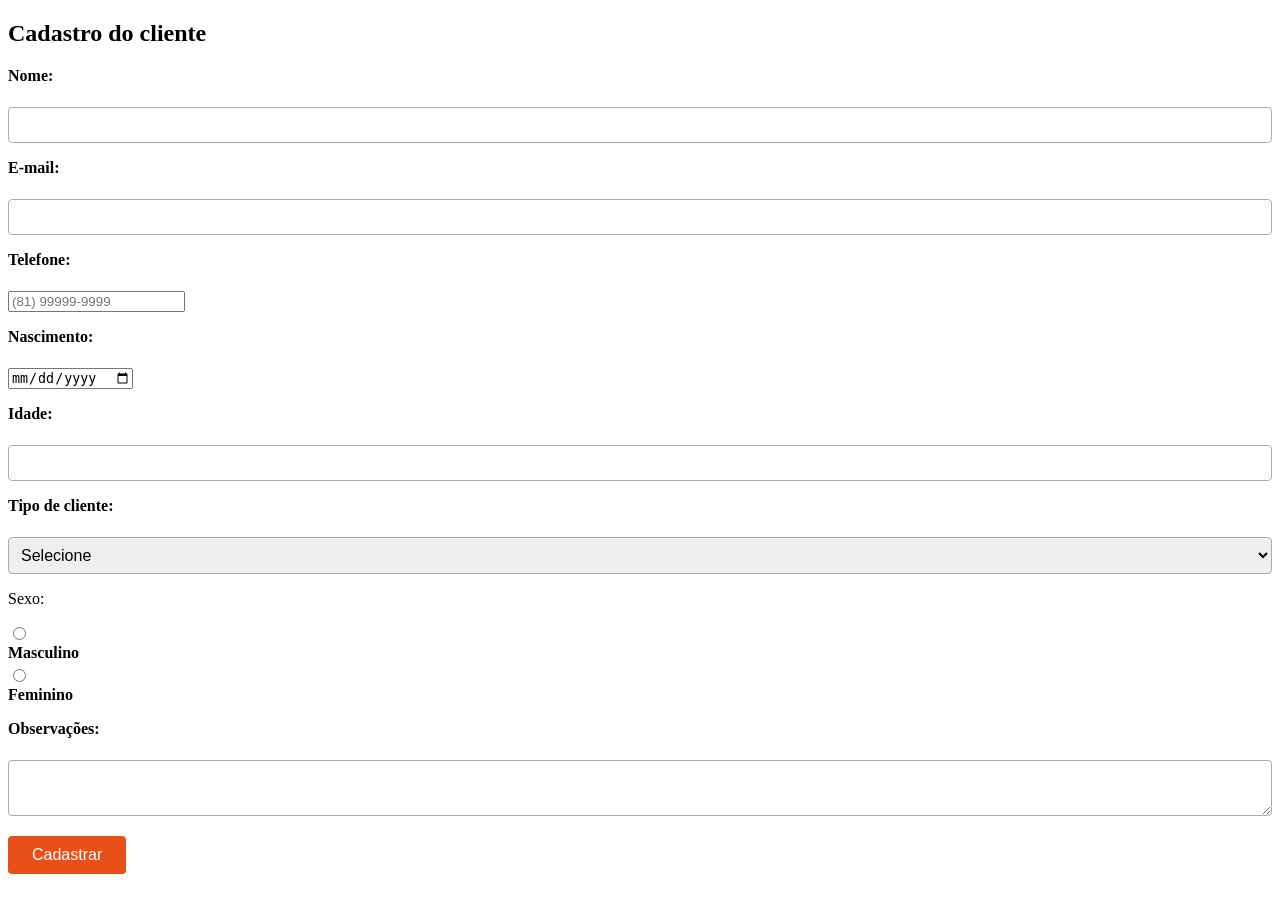
<file: projeto-nibus-Seguro/cadastro.html>
<!DOCTYPE html>
<html lang="pt-BR">
<head>
    <meta charset="UTF-8">
    <meta name="viewport" content="width=device-width, initial-scale=1.0">
    <title>Cadastro do cliente</title>
    <link rel="stylesheet" href="css/cadastro.css">
</head>

<body>
    <h2>Cadastro do cliente</h2>

    <form action="#" method="post">

        <p>
            <label for="nome">Nome:</label><br>
            <input type="text" id="nome" name="nome"
            required minlength="3">
        </p>

        <p>
            <label for="email">E-mail:</label><br>
            <input type="email" id="email" name="email"
            required>
        </p>

        <p>
            <label for="tel">Telefone:</label><br>
            <input type="tel" id="tel" name="tel"
            placeholder="(81) 99999-9999">
        </p>

        <p>
            <label for="nasc">Nascimento:</label><br>
            <input type="date" id="nasc" name="nasc">
        </p>

        <p>
            <label for="idade">Idade:</label><br>
            <input type="number" id="idade" name="idade"
            min="1" max="120">
        </p>

        <p>
            <label for="tipo">Tipo de cliente:</label><br>
            <select id="tipo" name="tipo">
                <option value="">Selecione</option>
                <option value="aluno">Aluno</option>
                <option value="professor">Professor</option>
                <option value="funcionario">Funcionário</option>
            </select>
        </p>

        <p>Sexo:</p>
        <input type="radio" id="masculino" name="sexo" value="masculino">
        <label for="masculino">Masculino</label>

        <input type="radio" id="feminino" name="sexo" value="feminino">
        <label for="feminino">Feminino</label>

        <p>
            <label for="observacoes">Observações:</label><br>
            <textarea id="observacoes" name="observacoes"></textarea>
        </p>

        <button type="submit">Cadastrar</button>

    </form>
</body>
</html>
</file>
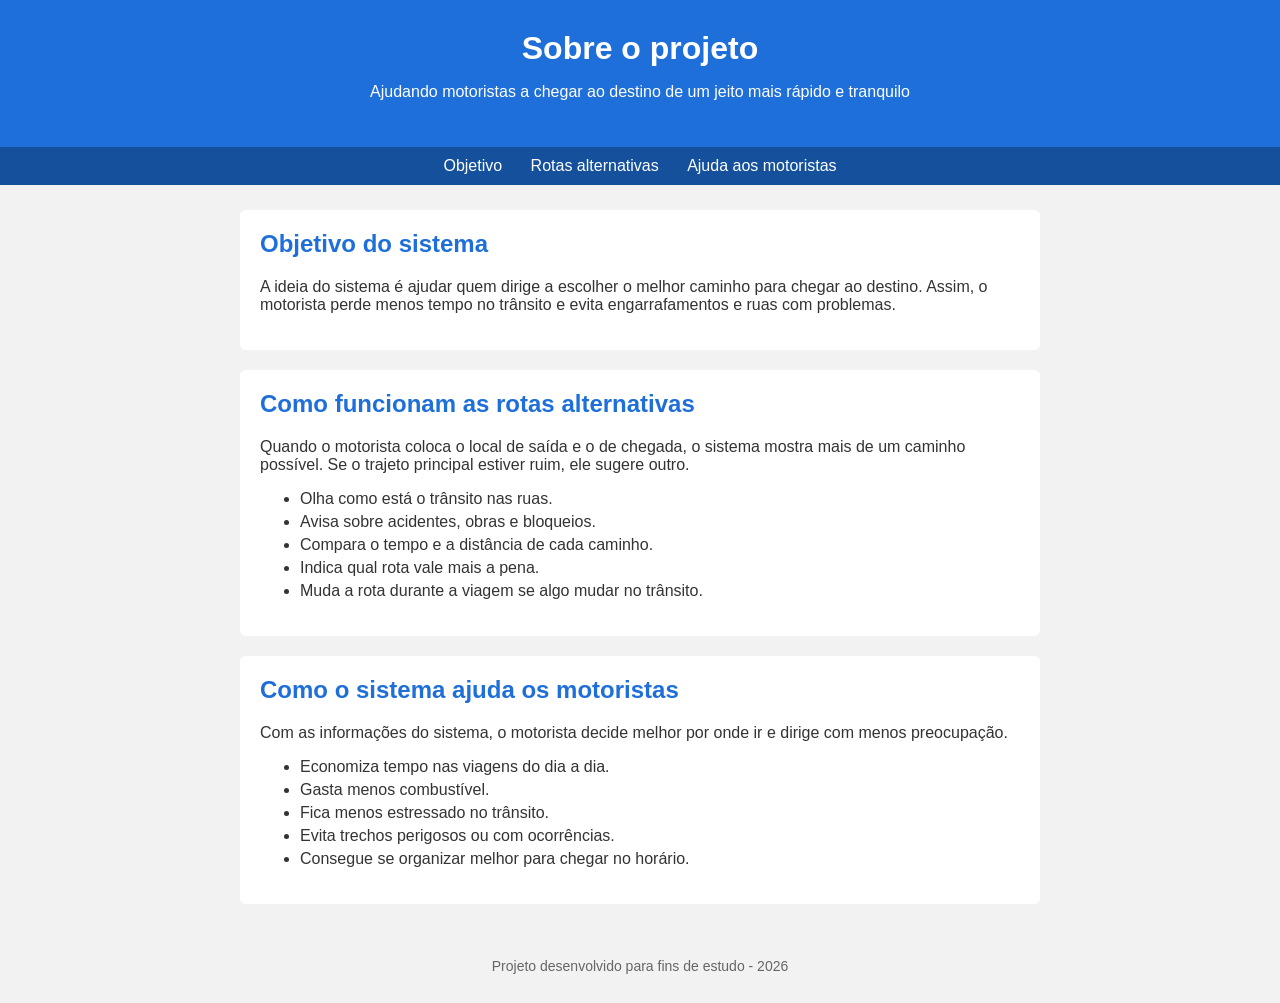
<file: projeto-nibus-Seguro/Sobre.html>
<!DOCTYPE html>
<html lang="pt-BR">
<head>
  <meta charset="UTF-8">
  <meta name="viewport" content="width=device-width, initial-scale=1.0">
  <title>Sobre o projeto</title>
  <link rel="stylesheet" href="css/sobre.css">
</head>

<body>

  <header>
    <h1>Sobre o projeto</h1>
    <p>Ajudando motoristas a chegar ao destino de um jeito mais rápido e tranquilo</p>
  </header>

  <nav>
    <a href="#objetivo">Objetivo</a>
    <a href="#rotas">Rotas alternativas</a>
    <a href="#motoristas">Ajuda aos motoristas</a>
  </nav>

  <main>

    <!-- Objetivo do sistema -->
    <section id="objetivo">
      <h2>Objetivo do sistema</h2>
      <p>
        A ideia do sistema é ajudar quem dirige a escolher o melhor caminho
        para chegar ao destino. Assim, o motorista perde menos tempo no
        trânsito e evita engarrafamentos e ruas com problemas.
      </p>
    </section>

    <!-- Rotas alternativas -->
    <section id="rotas">
      <h2>Como funcionam as rotas alternativas</h2>
      <p>
        Quando o motorista coloca o local de saída e o de chegada, o sistema
        mostra mais de um caminho possível. Se o trajeto principal estiver
        ruim, ele sugere outro.
      </p>
      <ul>
        <li>Olha como está o trânsito nas ruas.</li>
        <li>Avisa sobre acidentes, obras e bloqueios.</li>
        <li>Compara o tempo e a distância de cada caminho.</li>
        <li>Indica qual rota vale mais a pena.</li>
        <li>Muda a rota durante a viagem se algo mudar no trânsito.</li>
      </ul>
    </section>

    <!-- Como ajuda os motoristas -->
    <section id="motoristas">
      <h2>Como o sistema ajuda os motoristas</h2>
      <p>
        Com as informações do sistema, o motorista decide melhor por onde
        ir e dirige com menos preocupação.
      </p>
      <ul>
        <li>Economiza tempo nas viagens do dia a dia.</li>
        <li>Gasta menos combustível.</li>
        <li>Fica menos estressado no trânsito.</li>
        <li>Evita trechos perigosos ou com ocorrências.</li>
        <li>Consegue se organizar melhor para chegar no horário.</li>
      </ul>
    </section>

  </main>

  <footer>
    <p>Projeto desenvolvido para fins de estudo - 2026</p>
  </footer>

</body>
</html>
</file>
<file: projeto-nibus-Seguro/css/cadastro.css>
style
    body {
      font-family: Arial, Helvetica, sans-serif;
      margin: 0;
      background: #000000;
      color: #222;
    }
    nav {
      background: #091635;
      padding: 12px 24px;
    }
    nav a {
      color: #ececec;
      text-decoration: none;
      margin-right: 16px;
      font-weight: bold;
    }
    nav a:hover { text-decoration: underline; }
    main {
      max-width: 560px;
      margin: 24px auto;
      background: #ffffff;
      padding: 24px;
      border-radius: 8px;
      box-shadow: 0 2px 8px rgba(0, 0, 0, 0.1);
    }
    h1 { color: #1a3d8f; margin-top: 0; }
    .instrucoes { color: #555; margin-bottom: 20px; }
    .campo { margin-bottom: 16px; }
    label { display: block; font-weight: bold; margin-bottom: 4px; }
    input[type="text"],
    input[type="email"],
    input[type="number"],
    select,
    textarea {
      width: 100%;
      padding: 8px;
      border: 1px solid #aab;
      border-radius: 4px;
      font-size: 1rem;
      box-sizing: border-box;
    }
    fieldset { border: 1px solid #aab; border-radius: 4px; }
    fieldset label, .aceite label { display: inline; font-weight: normal; }
    .obrigatorio { color: #e8501a; }
    button {
      background: #e8501a;
      color: #fff;
      border: none;
      padding: 10px 24px;
      font-size: 1rem;
      border-radius: 4px;
      cursor: pointer;
    }
    button:hover { background: #c94312; }
</file>
<file: projeto-nibus-Seguro/css/sobre.css>
body {
      margin: 0;
      font-family: Arial, sans-serif;
      background-color: #f2f2f2;
      color: #333;
    }

    /* topo da página */
    header {
      background-color: #1e6fd9;
      color: white;
      text-align: center;
      padding: 30px 15px;
    }

    header h1 {
      margin: 0 0 8px 0;
    }

    /* menu */
    nav {
      background-color: #14509c;
      text-align: center;
      padding: 10px;
    }

    nav a {
      color: white;
      text-decoration: none;
      margin: 0 12px;
    }

    nav a:hover {
      text-decoration: underline;
    }

    /* conteúdo principal */
    main {
      max-width: 800px;
      margin: 25px auto;
      padding: 0 15px;
    }

    /* cada "caixinha" de texto */
    section {
      background-color: white;
      padding: 20px;
      margin-bottom: 20px;
      border-radius: 6px;
    }

    section h2 {
      color: #1e6fd9;
      margin-top: 0;
    }

    li {
      margin-bottom: 5px;
    }

    footer {
      text-align: center;
      padding: 15px;
      font-size: 14px;
      color: #666;
    }
</file>
